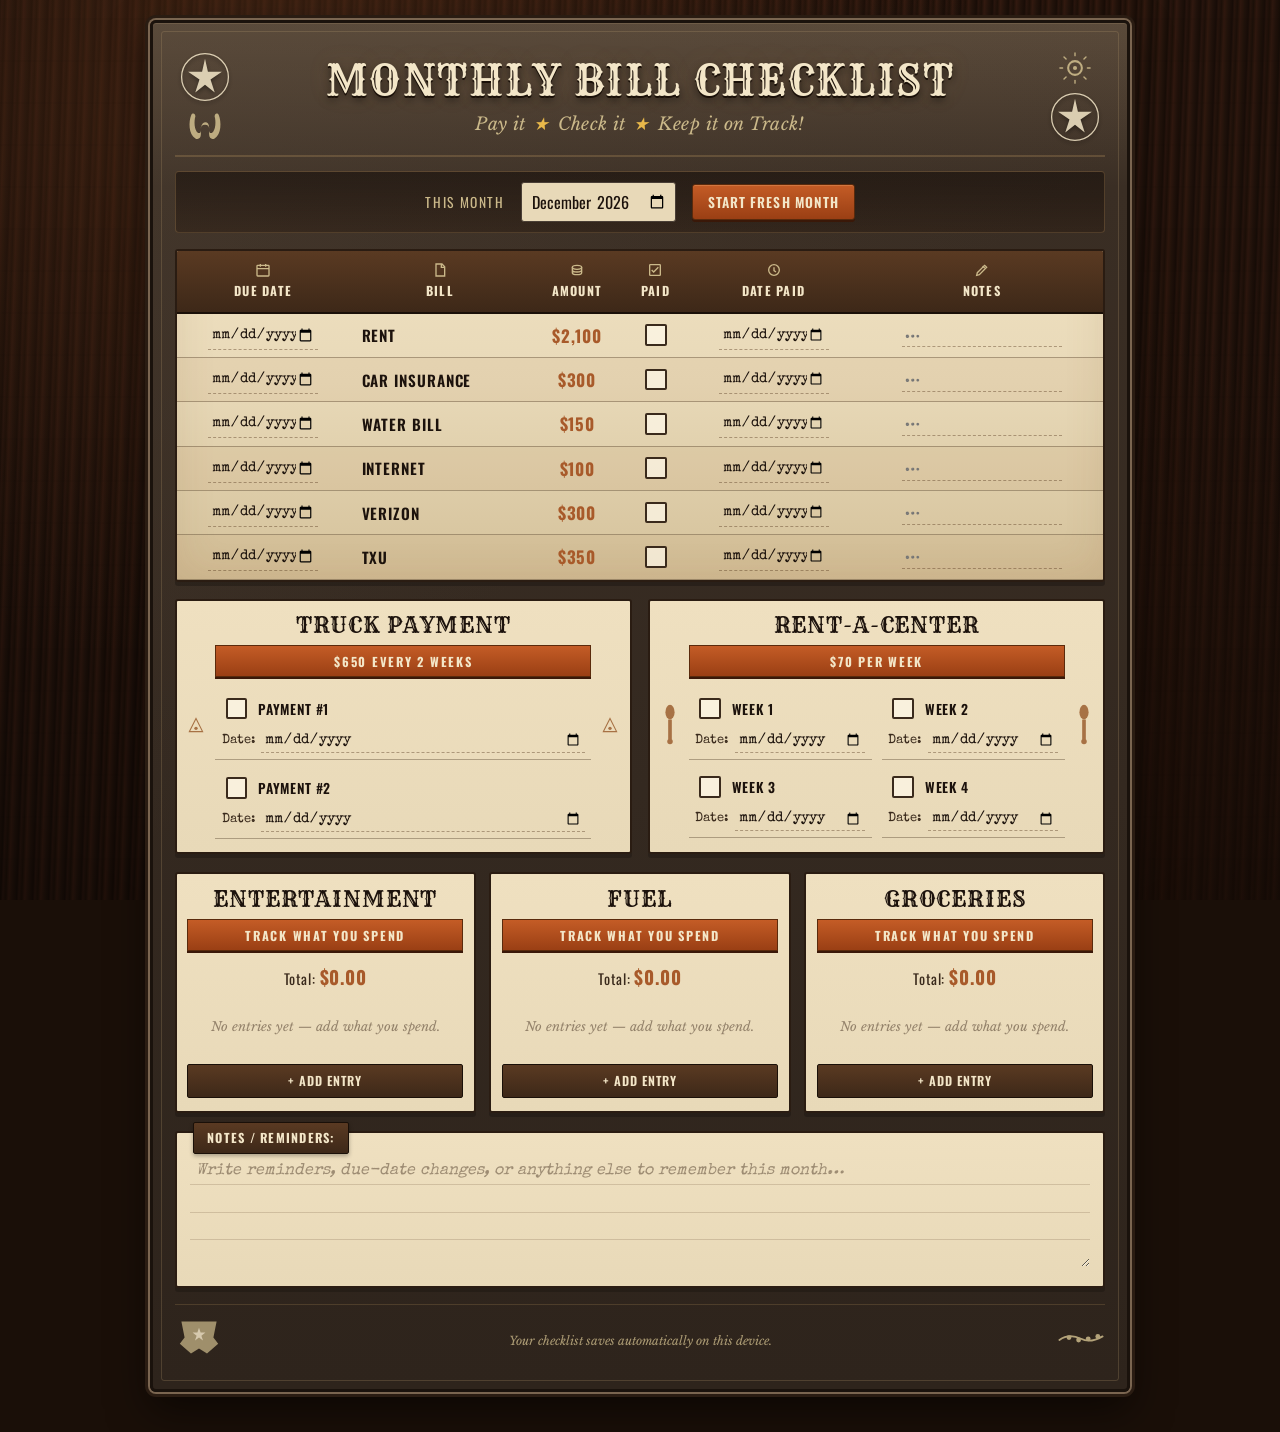
<file: index.html>
<!DOCTYPE html>
<html lang="en">
<head>
  <meta charset="UTF-8" />
  <meta name="viewport" content="width=device-width, initial-scale=1, viewport-fit=cover" />
  <meta name="theme-color" content="#1a0f08" />
  <meta name="color-scheme" content="dark light" />
  <meta name="format-detection" content="telephone=no" />
  <title>Monthly Bill Checklist</title>
  <!-- App CSS first so Android still paints if Google Fonts is slow/blocked -->
  <link rel="stylesheet" href="styles.css" />
  <link rel="preconnect" href="https://fonts.googleapis.com" />
  <link rel="preconnect" href="https://fonts.gstatic.com" crossorigin />
  <link rel="preload" as="style" href="https://fonts.googleapis.com/css2?family=Rye&family=Special+Elite&family=Oswald:wght@500;600;700&family=Libre+Baskerville:ital,wght@0,400;0,700;1,400&display=swap" />
  <link href="https://fonts.googleapis.com/css2?family=Rye&family=Special+Elite&family=Oswald:wght@500;600;700&family=Libre+Baskerville:ital,wght@0,400;0,700;1,400&display=swap" rel="stylesheet" media="print" onload="this.media='all'" />
  <noscript>
    <link href="https://fonts.googleapis.com/css2?family=Rye&family=Special+Elite&family=Oswald:wght@500;600;700&family=Libre+Baskerville:ital,wght@0,400;0,700;1,400&display=swap" rel="stylesheet" />
  </noscript>
</head>
<body>
  <div class="wood-bg" aria-hidden="true"></div>

  <main class="poster">
    <header class="poster-header">
      <div class="ornament ornament-left" aria-hidden="true">
        <svg viewBox="0 0 80 80" class="icon-star-badge">
          <circle cx="40" cy="40" r="36" fill="none" stroke="currentColor" stroke-width="2"/>
          <path d="M40 12 L44.5 32 L66 32 L48.5 44 L55 64 L40 52 L25 64 L31.5 44 L14 32 L35.5 32 Z" fill="currentColor"/>
        </svg>
        <svg viewBox="0 0 64 48" class="icon-horseshoe">
          <path d="M12 8 C8 18 8 36 18 42 C22 44 26 42 26 36 L26 28 C26 24 28 22 32 22 C36 22 38 24 38 28 L38 36 C38 42 42 44 46 42 C56 36 56 18 52 8 C50 4 46 6 46 10 C48 16 48 30 42 34 C40 35 38 34 38 30 L38 26 C38 16 28 16 26 26 L26 30 C26 34 24 35 22 34 C16 30 16 16 18 10 C18 6 14 4 12 8 Z" fill="currentColor"/>
        </svg>
      </div>

      <div class="title-block">
        <h1 class="main-title">MONTHLY BILL CHECKLIST</h1>
        <p class="tagline">Pay it <span class="star">★</span> Check it <span class="star">★</span> Keep it on Track!</p>
      </div>

      <div class="ornament ornament-right" aria-hidden="true">
        <svg viewBox="0 0 64 48" class="icon-spur">
          <circle cx="32" cy="24" r="10" fill="none" stroke="currentColor" stroke-width="3"/>
          <circle cx="32" cy="24" r="3" fill="currentColor"/>
          <g stroke="currentColor" stroke-width="2" stroke-linecap="round">
            <line x1="32" y1="6" x2="32" y2="2"/>
            <line x1="32" y1="42" x2="32" y2="46"/>
            <line x1="14" y1="24" x2="10" y2="24"/>
            <line x1="50" y1="24" x2="54" y2="24"/>
            <line x1="19" y1="11" x2="16" y2="8"/>
            <line x1="45" y1="37" x2="48" y2="40"/>
            <line x1="19" y1="37" x2="16" y2="40"/>
            <line x1="45" y1="11" x2="48" y2="8"/>
          </g>
        </svg>
        <svg viewBox="0 0 80 80" class="icon-star-badge">
          <circle cx="40" cy="40" r="36" fill="none" stroke="currentColor" stroke-width="2"/>
          <path d="M40 12 L44.5 32 L66 32 L48.5 44 L55 64 L40 52 L25 64 L31.5 44 L14 32 L35.5 32 Z" fill="currentColor"/>
        </svg>
      </div>
    </header>

    <div class="month-bar">
      <label class="month-label" for="month-select">This Month</label>
      <input type="month" id="month-select" class="month-input" />
      <button type="button" id="btn-new-month" class="btn-rustic">Start Fresh Month</button>
    </div>

    <section class="bills-panel" aria-label="Monthly bills">
      <div class="table-wrap">
        <table class="bills-table">
          <thead>
            <tr>
              <th>
                <span class="th-icon" aria-hidden="true">
                  <svg viewBox="0 0 24 24" width="16" height="16"><rect x="3" y="5" width="18" height="16" rx="1" fill="none" stroke="currentColor" stroke-width="2"/><path d="M3 10h18M8 3v4M16 3v4" stroke="currentColor" stroke-width="2" fill="none"/></svg>
                </span>
                Due Date
              </th>
              <th>
                <span class="th-icon" aria-hidden="true">
                  <svg viewBox="0 0 24 24" width="16" height="16"><path d="M6 3h9l4 4v14H6V3z" fill="none" stroke="currentColor" stroke-width="2"/><path d="M14 3v5h5" fill="none" stroke="currentColor" stroke-width="2"/></svg>
                </span>
                Bill
              </th>
              <th>
                <span class="th-icon" aria-hidden="true">
                  <svg viewBox="0 0 24 24" width="16" height="16"><ellipse cx="12" cy="8" rx="7" ry="3" fill="none" stroke="currentColor" stroke-width="2"/><path d="M5 8v4c0 1.7 3.1 3 7 3s7-1.3 7-3V8M5 12v4c0 1.7 3.1 3 7 3s7-1.3 7-3v-4" fill="none" stroke="currentColor" stroke-width="2"/></svg>
                </span>
                Amount
              </th>
              <th>
                <span class="th-icon" aria-hidden="true">
                  <svg viewBox="0 0 24 24" width="16" height="16"><rect x="4" y="4" width="16" height="16" rx="1" fill="none" stroke="currentColor" stroke-width="2"/><path d="M7 12l3 3 7-7" fill="none" stroke="currentColor" stroke-width="2"/></svg>
                </span>
                Paid
              </th>
              <th>
                <span class="th-icon" aria-hidden="true">
                  <svg viewBox="0 0 24 24" width="16" height="16"><circle cx="12" cy="12" r="8" fill="none" stroke="currentColor" stroke-width="2"/><path d="M12 8v5l3 2" fill="none" stroke="currentColor" stroke-width="2"/></svg>
                </span>
                Date Paid
              </th>
              <th>
                <span class="th-icon" aria-hidden="true">
                  <svg viewBox="0 0 24 24" width="16" height="16"><path d="M4 20l4-1 11-11-3-3L5 16l-1 4z" fill="none" stroke="currentColor" stroke-width="2"/><path d="M13 6l3 3" stroke="currentColor" stroke-width="2"/></svg>
                </span>
                Notes
              </th>
            </tr>
          </thead>
          <tbody id="bills-body">
            <!-- filled by JS -->
          </tbody>
        </table>
      </div>
    </section>

    <section class="specialty-row" aria-label="Specialty payments">
      <article class="specialty-card truck">
        <div class="specialty-ornaments left" aria-hidden="true">
          <svg viewBox="0 0 40 40"><path d="M8 32 L20 8 L32 32 Z" fill="none" stroke="currentColor" stroke-width="2"/><circle cx="20" cy="26" r="3" fill="currentColor"/></svg>
        </div>
        <div class="specialty-inner">
          <h2 class="specialty-title">TRUCK PAYMENT</h2>
          <div class="specialty-banner">$650 EVERY 2 WEEKS</div>
          <div class="specialty-items" id="truck-items"></div>
        </div>
        <div class="specialty-ornaments right" aria-hidden="true">
          <svg viewBox="0 0 40 40"><path d="M8 32 L20 8 L32 32 Z" fill="none" stroke="currentColor" stroke-width="2"/><circle cx="20" cy="26" r="3" fill="currentColor"/></svg>
        </div>
      </article>

      <article class="specialty-card rac">
        <div class="specialty-ornaments left" aria-hidden="true">
          <svg viewBox="0 0 24 48"><ellipse cx="12" cy="10" rx="5" ry="8" fill="currentColor"/><rect x="10" y="18" width="4" height="22" fill="currentColor"/><circle cx="12" cy="42" r="3" fill="currentColor"/></svg>
        </div>
        <div class="specialty-inner">
          <h2 class="specialty-title">RENT-A-CENTER</h2>
          <div class="specialty-banner">$70 PER WEEK</div>
          <div class="specialty-items weeks" id="rac-items"></div>
        </div>
        <div class="specialty-ornaments right" aria-hidden="true">
          <svg viewBox="0 0 24 48"><ellipse cx="12" cy="10" rx="5" ry="8" fill="currentColor"/><rect x="10" y="18" width="4" height="22" fill="currentColor"/><circle cx="12" cy="42" r="3" fill="currentColor"/></svg>
        </div>
      </article>
    </section>

    <section class="spending-row" aria-label="Spending trackers">
      <article class="spending-card" data-spend="entertainment">
        <h2 class="specialty-title">ENTERTAINMENT</h2>
        <div class="specialty-banner">TRACK WHAT YOU SPEND</div>
        <div class="spend-total">Total: <strong data-spend-total>$0</strong></div>
        <div class="spend-list" id="spend-entertainment"></div>
        <button type="button" class="btn-add-spend" data-spend-add="entertainment">+ Add Entry</button>
      </article>
      <article class="spending-card" data-spend="fuel">
        <h2 class="specialty-title">FUEL</h2>
        <div class="specialty-banner">TRACK WHAT YOU SPEND</div>
        <div class="spend-total">Total: <strong data-spend-total>$0</strong></div>
        <div class="spend-list" id="spend-fuel"></div>
        <button type="button" class="btn-add-spend" data-spend-add="fuel">+ Add Entry</button>
      </article>
      <article class="spending-card" data-spend="groceries">
        <h2 class="specialty-title">GROCERIES</h2>
        <div class="specialty-banner">TRACK WHAT YOU SPEND</div>
        <div class="spend-total">Total: <strong data-spend-total>$0</strong></div>
        <div class="spend-list" id="spend-groceries"></div>
        <button type="button" class="btn-add-spend" data-spend-add="groceries">+ Add Entry</button>
      </article>
    </section>

    <section class="notes-panel">
      <div class="notes-tab">NOTES / REMINDERS:</div>
      <textarea id="notes-area" class="notes-area" rows="4" placeholder="Write reminders, due-date changes, or anything else to remember this month…"></textarea>
    </section>

    <footer class="poster-footer">
      <div class="texas-badge" aria-hidden="true">
        <svg viewBox="0 0 60 56">
          <path d="M8 8 L52 8 L48 28 L54 36 L40 48 L30 42 L20 48 L6 36 L12 28 Z" fill="currentColor" opacity="0.85"/>
          <path d="M30 16 L32 22 L38 22 L33 26 L35 32 L30 28 L25 32 L27 26 L22 22 L28 22 Z" fill="#f4e6c8"/>
        </svg>
      </div>
      <p class="save-hint">Your checklist saves automatically on this device.</p>
      <div class="boot-spur" aria-hidden="true">
        <svg viewBox="0 0 80 32">
          <path d="M4 20 Q20 8 40 18 Q55 26 76 14" fill="none" stroke="currentColor" stroke-width="3" stroke-linecap="round"/>
          <circle cx="20" cy="16" r="4" fill="currentColor"/>
          <circle cx="36" cy="20" r="4" fill="currentColor"/>
          <circle cx="52" cy="18" r="4" fill="currentColor"/>
          <circle cx="68" cy="14" r="4" fill="currentColor"/>
        </svg>
      </div>
    </footer>
  </main>

  <dialog id="confirm-reset" class="confirm-dialog">
    <form method="dialog">
      <h3>Start a fresh month?</h3>
      <p>This clears paid checkboxes, dates paid, specialty payment marks, and spending entries for the selected month. Bill amounts and due dates stay.</p>
      <div class="dialog-actions">
        <button value="cancel" class="btn-ghost">Cancel</button>
        <button value="confirm" class="btn-rustic">Clear &amp; Start Fresh</button>
      </div>
    </form>
  </dialog>

  <script src="app.js"></script>
</body>
</html>
</file>
<file: styles.css>
:root {
  --wood-deep: #1a0f08;
  --wood-mid: #2c1810;
  --wood-grain: #3d2415;
  --metal: #4a3f36;
  --metal-light: #6b5b4a;
  --rust: #8b4513;
  --rust-bright: #a85a2a;
  --banner: #c45c26;
  --banner-deep: #9a3f14;
  --parchment: #e8d9b8;
  --parchment-dark: #d4c19a;
  --ink: #1c120c;
  --ink-soft: #3a2a1c;
  --cream: #f3e6c8;
  --cream-dim: #cbb98a;
  --line: rgba(60, 40, 20, 0.35);
  --shadow: rgba(0, 0, 0, 0.55);
  --font-display: "Rye", "Times New Roman", serif;
  --font-tag: "Libre Baskerville", Georgia, serif;
  --font-ui: "Oswald", "Arial Narrow", sans-serif;
  --font-hand: "Special Elite", "Courier New", monospace;
}

*,
*::before,
*::after {
  box-sizing: border-box;
}

html {
  scroll-behavior: smooth;
}

body {
  margin: 0;
  min-height: 100vh;
  color: var(--ink);
  font-family: var(--font-hand);
  background: var(--wood-deep);
  overflow-x: hidden;
}

.wood-bg {
  position: fixed;
  top: 0;
  right: 0;
  bottom: 0;
  left: 0;
  z-index: 0;
  background:
    radial-gradient(ellipse at 20% 10%, rgba(90, 50, 25, 0.45), transparent 50%),
    radial-gradient(ellipse at 80% 90%, rgba(40, 20, 10, 0.7), transparent 45%),
    repeating-linear-gradient(
      92deg,
      #1a0e08 0px,
      #2a160e 2px,
      #1f1109 5px,
      #331a10 8px,
      #24140c 12px,
      #1a0e08 16px
    ),
    linear-gradient(180deg, #2b170e, #120a06);
  pointer-events: none;
}

.wood-bg::after {
  content: "";
  position: absolute;
  top: 0;
  right: 0;
  bottom: 0;
  left: 0;
  background:
    repeating-linear-gradient(
      0deg,
      transparent 0,
      transparent 40px,
      rgba(0, 0, 0, 0.08) 41px,
      transparent 42px
    ),
    radial-gradient(circle at 50% 0%, transparent 40%, rgba(0, 0, 0, 0.45) 100%);
  opacity: 0.85;
}

.poster {
  position: relative;
  z-index: 1;
  /* Avoid CSS min() for older Android WebViews */
  width: 980px;
  max-width: calc(100% - 1.5rem);
  margin: 1.25rem auto 2.5rem;
  padding: 1.25rem 1.35rem 1.5rem;
  background:
    linear-gradient(145deg, rgba(90, 75, 60, 0.35), transparent 40%),
    linear-gradient(180deg, #5a4a3a 0%, #3a2e24 12%, #2e241c 100%);
  border: 3px solid #1a120c;
  border-radius: 6px;
  box-shadow:
    0 0 0 2px #7a6550,
    0 0 0 5px #2a1c12,
    0 18px 40px var(--shadow),
    inset 0 1px 0 rgba(255, 220, 160, 0.12);
  /* Resting state must stay visible: Android Chrome can skip animations
     (background tab / battery saver), and fill-mode:both would leave opacity:0 */
  opacity: 1;
  transform: none;
  animation: posterIn 0.7s ease-out;
}

@keyframes posterIn {
  from {
    opacity: 0.01;
    transform: translateY(16px) scale(0.985);
  }
  to {
    opacity: 1;
    transform: none;
  }
}

.poster::before {
  content: "";
  position: absolute;
  top: 8px;
  right: 8px;
  bottom: 8px;
  left: 8px;
  border: 1px solid rgba(180, 150, 110, 0.25);
  border-radius: 3px;
  pointer-events: none;
}

/* —— Header —— */
.poster-header {
  display: grid;
  grid-template-columns: auto 1fr auto;
  align-items: center;
  gap: 0.75rem;
  margin-bottom: 0.85rem;
  padding: 0.5rem 0.25rem 0.75rem;
  border-bottom: 2px solid rgba(200, 160, 100, 0.25);
}

.ornament {
  display: flex;
  flex-direction: column;
  align-items: center;
  gap: 0.4rem;
  color: var(--cream-dim);
  opacity: 0.9;
}

.icon-star-badge {
  width: 52px;
  height: 52px;
  color: var(--cream);
  /* Static shadow only — animating filter is a known Android Chrome paint bug */
  filter: drop-shadow(0 2px 2px rgba(0, 0, 0, 0.45));
  opacity: 0.95;
}

.icon-horseshoe,
.icon-spur {
  width: 44px;
  height: 34px;
  color: var(--cream-dim);
}

.title-block {
  text-align: center;
  min-width: 0;
}

.main-title {
  margin: 0;
  font-family: var(--font-display);
  font-size: 1.45rem;
  font-size: clamp(1.45rem, 5vw, 2.55rem);
  font-weight: 400;
  letter-spacing: 0.04em;
  line-height: 1.1;
  color: var(--cream);
  text-shadow:
    0 2px 0 #1a1008,
    0 4px 8px rgba(0, 0, 0, 0.55),
    0 0 24px rgba(200, 150, 80, 0.15);
  opacity: 1;
  animation: titleRise 0.85s cubic-bezier(0.22, 1, 0.36, 1);
}

@keyframes titleRise {
  from {
    opacity: 0.01;
    letter-spacing: 0.2em;
    transform: translateY(-8px);
  }
  to {
    opacity: 1;
    letter-spacing: 0.04em;
    transform: none;
  }
}

.tagline {
  margin: 0.55rem 0 0;
  font-family: var(--font-tag);
  font-style: italic;
  font-size: 0.95rem;
  font-size: clamp(0.85rem, 2.4vw, 1.1rem);
  color: var(--cream-dim);
  letter-spacing: 0.02em;
  opacity: 1;
  animation: fadeUp 0.9s ease 0.2s;
}

.tagline .star {
  color: #e8b84a;
  margin: 0 0.15em;
}

@keyframes fadeUp {
  from {
    opacity: 0.01;
    transform: translateY(6px);
  }
  to {
    opacity: 1;
    transform: none;
  }
}

/* —— Month bar —— */
.month-bar {
  display: flex;
  flex-wrap: wrap;
  align-items: center;
  justify-content: center;
  gap: 0.65rem 1rem;
  margin: 0.75rem 0 1rem;
  padding: 0.65rem 0.85rem;
  background: linear-gradient(180deg, rgba(20, 12, 8, 0.55), rgba(40, 25, 15, 0.4));
  border: 1px solid rgba(180, 140, 90, 0.3);
  border-radius: 4px;
}

.month-label {
  font-family: var(--font-ui);
  font-size: 0.85rem;
  letter-spacing: 0.12em;
  text-transform: uppercase;
  color: var(--cream-dim);
}

.month-input {
  font-family: var(--font-ui);
  font-size: 1rem;
  padding: 0.35rem 0.55rem;
  color: var(--ink);
  background: var(--parchment);
  border: 1px solid var(--metal);
  border-radius: 3px;
  cursor: pointer;
}

.btn-rustic {
  font-family: var(--font-ui);
  font-size: 0.85rem;
  font-weight: 600;
  letter-spacing: 0.08em;
  text-transform: uppercase;
  color: var(--cream);
  background: linear-gradient(180deg, var(--banner) 0%, var(--banner-deep) 100%);
  border: 1px solid #5a2a0c;
  border-radius: 3px;
  padding: 0.45rem 0.9rem;
  cursor: pointer;
  -webkit-tap-highlight-color: transparent;
  touch-action: manipulation;
  box-shadow: 0 2px 0 #3a1808, inset 0 1px 0 rgba(255, 200, 140, 0.25);
  transition: transform 0.12s ease, filter 0.15s ease;
}

.btn-rustic:hover {
  filter: brightness(1.08);
}

.btn-rustic:active {
  transform: translateY(1px);
  box-shadow: 0 1px 0 #3a1808;
}

.btn-ghost {
  font-family: var(--font-ui);
  font-size: 0.85rem;
  letter-spacing: 0.06em;
  text-transform: uppercase;
  color: var(--ink-soft);
  background: transparent;
  border: 1px solid var(--metal-light);
  border-radius: 3px;
  padding: 0.45rem 0.85rem;
  cursor: pointer;
}

/* —— Bills table —— */
.bills-panel {
  background:
    linear-gradient(180deg, #efe0c0 0%, var(--parchment) 40%, var(--parchment-dark) 100%);
  border: 2px solid #2a1c12;
  border-radius: 3px;
  box-shadow:
    inset 0 0 40px rgba(120, 80, 40, 0.12),
    0 4px 0 rgba(0, 0, 0, 0.25);
  overflow: hidden;
}

.table-wrap {
  overflow-x: auto;
  -webkit-overflow-scrolling: touch;
}

.bills-table {
  width: 100%;
  border-collapse: collapse;
  min-width: 640px;
}

.bills-table thead th {
  font-family: var(--font-ui);
  font-size: 0.78rem;
  font-weight: 700;
  letter-spacing: 0.1em;
  text-transform: uppercase;
  color: var(--cream);
  background: linear-gradient(180deg, #5a3a22 0%, #3d2818 100%);
  padding: 0.7rem 0.5rem;
  border-bottom: 2px solid #1a1008;
  white-space: nowrap;
  text-align: center;
}

.th-icon {
  display: flex;
  justify-content: center;
  margin-bottom: 0.2rem;
  color: var(--cream-dim);
}

.th-icon svg {
  display: block;
}

.bills-table tbody tr {
  border-bottom: 1px solid var(--line);
  transition: background 0.15s ease;
}

.bills-table tbody tr:nth-child(even) {
  background: rgba(160, 120, 70, 0.08);
}

.bills-table tbody tr.paid-row {
  background: rgba(80, 120, 60, 0.12);
}

.bills-table tbody tr.paid-row td.bill-name {
  text-decoration: line-through;
  opacity: 0.72;
}

.bills-table td {
  padding: 0.45rem 0.4rem;
  vertical-align: middle;
  text-align: center;
}

.bills-table td.bill-name {
  font-family: var(--font-ui);
  font-weight: 600;
  font-size: 0.95rem;
  letter-spacing: 0.06em;
  text-transform: uppercase;
  color: var(--ink);
  text-align: left;
  padding-left: 0.75rem;
  white-space: nowrap;
}

.bills-table td.amount {
  font-family: var(--font-ui);
  font-weight: 700;
  font-size: 1.05rem;
  letter-spacing: 0.04em;
  color: var(--rust-bright);
  white-space: nowrap;
}

.cell-input {
  width: 100%;
  max-width: 110px;
  font-family: var(--font-hand);
  font-size: 0.9rem;
  color: var(--ink);
  background: transparent;
  border: none;
  border-bottom: 1px dashed rgba(80, 50, 25, 0.4);
  padding: 0.3rem 0.2rem;
  text-align: center;
  outline: none;
  transition: border-color 0.15s ease, background 0.15s ease;
}

.cell-input:focus {
  border-bottom-color: var(--banner);
  background: rgba(255, 255, 240, 0.45);
}

.cell-input.notes-input {
  max-width: 160px;
  text-align: left;
}

.paid-check {
  -webkit-appearance: none;
  appearance: none;
  width: 1.35rem;
  height: 1.35rem;
  min-width: 1.35rem;
  min-height: 1.35rem;
  border: 2px solid var(--ink-soft);
  border-radius: 2px;
  background: rgba(255, 250, 235, 0.7);
  cursor: pointer;
  position: relative;
  vertical-align: middle;
  -webkit-tap-highlight-color: transparent;
  touch-action: manipulation;
  transition: background 0.15s ease, border-color 0.15s ease, transform 0.12s ease;
}

.paid-check:hover {
  border-color: var(--banner);
  transform: scale(1.08);
}

.paid-check:checked {
  background: var(--banner);
  border-color: var(--banner-deep);
}

.paid-check:checked::after {
  content: "✓";
  position: absolute;
  top: 0;
  right: 0;
  bottom: 0;
  left: 0;
  display: flex;
  align-items: center;
  justify-content: center;
  color: var(--cream);
  font-size: 0.95rem;
  font-weight: 700;
  line-height: 1;
}

/* —— Specialty sections —— */
.specialty-row {
  display: grid;
  grid-template-columns: 1fr 1fr;
  gap: 1rem;
  margin: 1.1rem 0;
}

.specialty-card {
  display: grid;
  grid-template-columns: auto 1fr auto;
  align-items: stretch;
  gap: 0.35rem;
  background:
    linear-gradient(180deg, #efe0c0 0%, var(--parchment) 100%);
  border: 2px solid #2a1c12;
  border-radius: 3px;
  padding: 0.65rem 0.4rem 0.85rem;
  box-shadow: 0 4px 0 rgba(0, 0, 0, 0.2);
  opacity: 1;
  animation: fadeUp 0.7s ease 0.35s;
}

.specialty-ornaments {
  display: flex;
  flex-direction: column;
  justify-content: center;
  color: var(--rust);
  opacity: 0.7;
  padding: 0 0.15rem;
}

.specialty-ornaments svg {
  width: 22px;
  height: auto;
}

.specialty-inner {
  min-width: 0;
}

.specialty-title {
  margin: 0 0 0.4rem;
  font-family: var(--font-display);
  font-size: 1.15rem;
  font-size: clamp(1rem, 2.8vw, 1.35rem);
  font-weight: 400;
  letter-spacing: 0.04em;
  text-align: center;
  color: var(--ink);
}

.specialty-banner {
  font-family: var(--font-ui);
  font-size: 0.78rem;
  font-weight: 700;
  letter-spacing: 0.14em;
  text-align: center;
  color: var(--cream);
  background: linear-gradient(180deg, var(--banner) 0%, var(--banner-deep) 100%);
  padding: 0.35rem 0.5rem;
  margin: 0 0 0.75rem;
  border: 1px solid #5a2a0c;
  box-shadow: 0 2px 0 #3a1808;
}

.specialty-items {
  display: flex;
  flex-direction: column;
  gap: 0.55rem;
}

.specialty-items.weeks {
  display: grid;
  grid-template-columns: 1fr 1fr;
  gap: 0.5rem 0.65rem;
}

.specialty-item {
  display: grid;
  grid-template-columns: auto 1fr;
  gap: 0.35rem 0.5rem;
  align-items: center;
  padding: 0.35rem 0.4rem;
  border-bottom: 1px solid var(--line);
}

.specialty-item label {
  font-family: var(--font-ui);
  font-size: 0.85rem;
  font-weight: 600;
  letter-spacing: 0.05em;
  text-transform: uppercase;
  cursor: pointer;
}

.specialty-item .date-row {
  grid-column: 1 / -1;
  display: flex;
  align-items: center;
  gap: 0.4rem;
  font-family: var(--font-hand);
  font-size: 0.8rem;
  color: var(--ink-soft);
}

.specialty-item .date-row input {
  flex: 1;
  min-width: 0;
  font-family: var(--font-hand);
  font-size: 0.85rem;
  color: var(--ink);
  background: transparent;
  border: none;
  border-bottom: 1px dashed rgba(80, 50, 25, 0.4);
  padding: 0.2rem;
  outline: none;
}

.specialty-item .date-row input:focus {
  border-bottom-color: var(--banner);
}

.specialty-item.is-paid label {
  text-decoration: line-through;
  opacity: 0.7;
}

/* —— Spending trackers —— */
.spending-row {
  display: grid;
  grid-template-columns: repeat(3, 1fr);
  gap: 0.85rem;
  margin: 0 0 1.1rem;
}

.spending-card {
  background: linear-gradient(180deg, #efe0c0 0%, var(--parchment) 100%);
  border: 2px solid #2a1c12;
  border-radius: 3px;
  padding: 0.75rem 0.65rem 0.85rem;
  box-shadow: 0 4px 0 rgba(0, 0, 0, 0.2);
  opacity: 1;
  animation: fadeUp 0.7s ease 0.4s;
  display: flex;
  flex-direction: column;
  min-width: 0;
}

.spend-total {
  font-family: var(--font-ui);
  font-size: 0.9rem;
  letter-spacing: 0.06em;
  text-align: center;
  color: var(--ink-soft);
  margin: 0 0 0.65rem;
}

.spend-total strong {
  color: var(--rust-bright);
  font-size: 1.15rem;
}

.spend-list {
  display: flex;
  flex-direction: column;
  gap: 0.45rem;
  flex: 1;
  margin-bottom: 0.55rem;
}

.spend-entry {
  display: grid;
  grid-template-columns: 1fr 1.2fr auto;
  gap: 0.35rem;
  align-items: center;
  padding-bottom: 0.4rem;
  border-bottom: 1px solid var(--line);
}

.spend-entry input[type="number"],
.spend-entry input[type="text"],
.spend-entry input[type="date"] {
  width: 100%;
  min-width: 0;
  font-family: var(--font-hand);
  font-size: 0.85rem;
  color: var(--ink);
  background: transparent;
  border: none;
  border-bottom: 1px dashed rgba(80, 50, 25, 0.4);
  padding: 0.25rem 0.15rem;
  outline: none;
}

.spend-entry input:focus {
  border-bottom-color: var(--banner);
}

.spend-entry input[type="number"] {
  font-family: var(--font-ui);
  font-weight: 600;
  color: var(--rust-bright);
}

.spend-entry .spend-meta {
  grid-column: 1 / -1;
  display: grid;
  grid-template-columns: 1fr auto;
  gap: 0.35rem;
  align-items: center;
}

.btn-remove-spend {
  font-family: var(--font-ui);
  font-size: 0.75rem;
  letter-spacing: 0.04em;
  color: var(--ink-soft);
  background: transparent;
  border: 1px solid rgba(80, 50, 25, 0.35);
  border-radius: 2px;
  padding: 0.2rem 0.4rem;
  cursor: pointer;
  line-height: 1;
}

.btn-remove-spend:hover {
  color: var(--banner-deep);
  border-color: var(--banner);
}

.btn-add-spend {
  font-family: var(--font-ui);
  font-size: 0.78rem;
  font-weight: 600;
  letter-spacing: 0.08em;
  text-transform: uppercase;
  color: var(--cream);
  background: linear-gradient(180deg, #5a3a22, #3d2818);
  border: 1px solid #1a1008;
  border-radius: 2px;
  padding: 0.4rem 0.55rem;
  cursor: pointer;
  width: 100%;
  margin-top: auto;
  -webkit-tap-highlight-color: transparent;
  touch-action: manipulation;
  transition: filter 0.15s ease;
}

.btn-add-spend:hover {
  filter: brightness(1.1);
}

.spend-empty {
  font-family: var(--font-tag);
  font-style: italic;
  font-size: 0.8rem;
  color: rgba(60, 40, 25, 0.5);
  text-align: center;
  padding: 0.35rem 0 0.5rem;
}

/* —— Notes —— */
.notes-panel {
  position: relative;
  margin-top: 0.35rem;
  background:
    linear-gradient(180deg, #efe0c0 0%, var(--parchment) 100%);
  border: 2px solid #2a1c12;
  border-radius: 3px;
  padding: 1.6rem 0.85rem 0.85rem;
  box-shadow: 0 4px 0 rgba(0, 0, 0, 0.2);
  opacity: 1;
  animation: fadeUp 0.7s ease 0.45s;
}

.notes-tab {
  position: absolute;
  top: -0.7rem;
  left: 1rem;
  font-family: var(--font-ui);
  font-size: 0.78rem;
  font-weight: 700;
  letter-spacing: 0.1em;
  color: var(--cream);
  background: linear-gradient(180deg, #5a3a22, #3d2818);
  padding: 0.35rem 0.85rem;
  border: 1px solid #1a1008;
  border-radius: 2px;
  box-shadow: 0 2px 4px rgba(0, 0, 0, 0.3);
}

.notes-area {
  width: 100%;
  min-height: 6.5rem;
  resize: vertical;
  font-family: var(--font-hand);
  font-size: 1rem;
  line-height: 1.7;
  color: var(--ink);
  background:
    repeating-linear-gradient(
      transparent,
      transparent 1.65rem,
      rgba(80, 50, 25, 0.18) 1.65rem,
      rgba(80, 50, 25, 0.18) calc(1.65rem + 1px)
    );
  border: none;
  outline: none;
  padding: 0 0.35rem;
}

.notes-area::placeholder {
  color: rgba(60, 40, 25, 0.45);
  font-style: italic;
}

/* —— Footer —— */
.poster-footer {
  display: flex;
  align-items: center;
  justify-content: space-between;
  gap: 0.75rem;
  margin-top: 1rem;
  padding-top: 0.65rem;
  border-top: 1px solid rgba(200, 160, 100, 0.2);
  color: var(--cream-dim);
}

.texas-badge svg,
.boot-spur svg {
  width: 48px;
  height: auto;
  color: var(--cream-dim);
  opacity: 0.85;
}

.save-hint {
  margin: 0;
  font-family: var(--font-tag);
  font-size: 0.75rem;
  font-style: italic;
  text-align: center;
  opacity: 0.8;
}

/* —— Dialog —— */
.confirm-dialog {
  border: 2px solid #2a1c12;
  border-radius: 4px;
  padding: 0;
  background: var(--parchment);
  color: var(--ink);
  width: calc(100vw - 2rem);
  max-width: 420px;
  box-shadow: 0 16px 40px rgba(0, 0, 0, 0.45);
}

/* Fallback when <dialog> is unsupported (older Android WebViews) */
.confirm-dialog.dialog-fallback {
  position: fixed;
  top: 50%;
  left: 50%;
  transform: translate(-50%, -50%);
  z-index: 1000;
  margin: 0;
}

.confirm-dialog.dialog-fallback[hidden] {
  display: none !important;
}

.dialog-scrim {
  position: fixed;
  top: 0;
  right: 0;
  bottom: 0;
  left: 0;
  z-index: 999;
  background: rgba(20, 10, 5, 0.65);
  border: 0;
  padding: 0;
  margin: 0;
  cursor: pointer;
}

.dialog-scrim[hidden] {
  display: none !important;
}

.confirm-dialog::backdrop {
  background: rgba(20, 10, 5, 0.65);
}

.confirm-dialog form {
  padding: 1.25rem 1.35rem;
}

.confirm-dialog h3 {
  margin: 0 0 0.5rem;
  font-family: var(--font-display);
  font-size: 1.25rem;
  font-weight: 400;
}

.confirm-dialog p {
  margin: 0 0 1.1rem;
  font-family: var(--font-tag);
  font-size: 0.9rem;
  line-height: 1.45;
}

.dialog-actions {
  display: flex;
  justify-content: flex-end;
  gap: 0.65rem;
  flex-wrap: wrap;
}

/* —— Mobile —— */
@media (max-width: 720px) {
  .wood-bg {
    background:
      radial-gradient(ellipse at 20% 10%, rgba(90, 50, 25, 0.45), transparent 50%),
      linear-gradient(180deg, #2b170e, #120a06);
  }

  .wood-bg::after {
    background: radial-gradient(circle at 50% 0%, transparent 40%, rgba(0, 0, 0, 0.45) 100%);
  }

  .poster {
    width: calc(100% - 0.75rem);
    max-width: none;
    margin: 0.65rem auto 1.5rem;
    padding: 0.85rem 0.65rem 1rem;
  }

  .poster-header {
    grid-template-columns: 1fr;
    gap: 0.5rem;
  }

  .ornament {
    flex-direction: row;
    justify-content: center;
  }

  .icon-star-badge {
    width: 36px;
    height: 36px;
    filter: none;
  }

  .icon-horseshoe,
  .icon-spur {
    width: 36px;
    height: 28px;
  }

  .specialty-row {
    grid-template-columns: 1fr;
  }

  .spending-row {
    grid-template-columns: 1fr;
  }

  .specialty-items.weeks {
    grid-template-columns: 1fr;
  }

  .specialty-ornaments {
    display: none;
  }

  .cell-input.notes-input {
    max-width: 120px;
  }

  .poster-footer {
    flex-wrap: wrap;
    justify-content: center;
  }

  .save-hint {
    order: 3;
    width: 100%;
  }
}

@media (prefers-reduced-motion: reduce) {
  *,
  *::before,
  *::after {
    animation: none !important;
    transition: none !important;
  }

  .poster,
  .main-title,
  .tagline,
  .specialty-card,
  .spending-card,
  .notes-panel {
    opacity: 1 !important;
    transform: none !important;
  }
}
</file>
